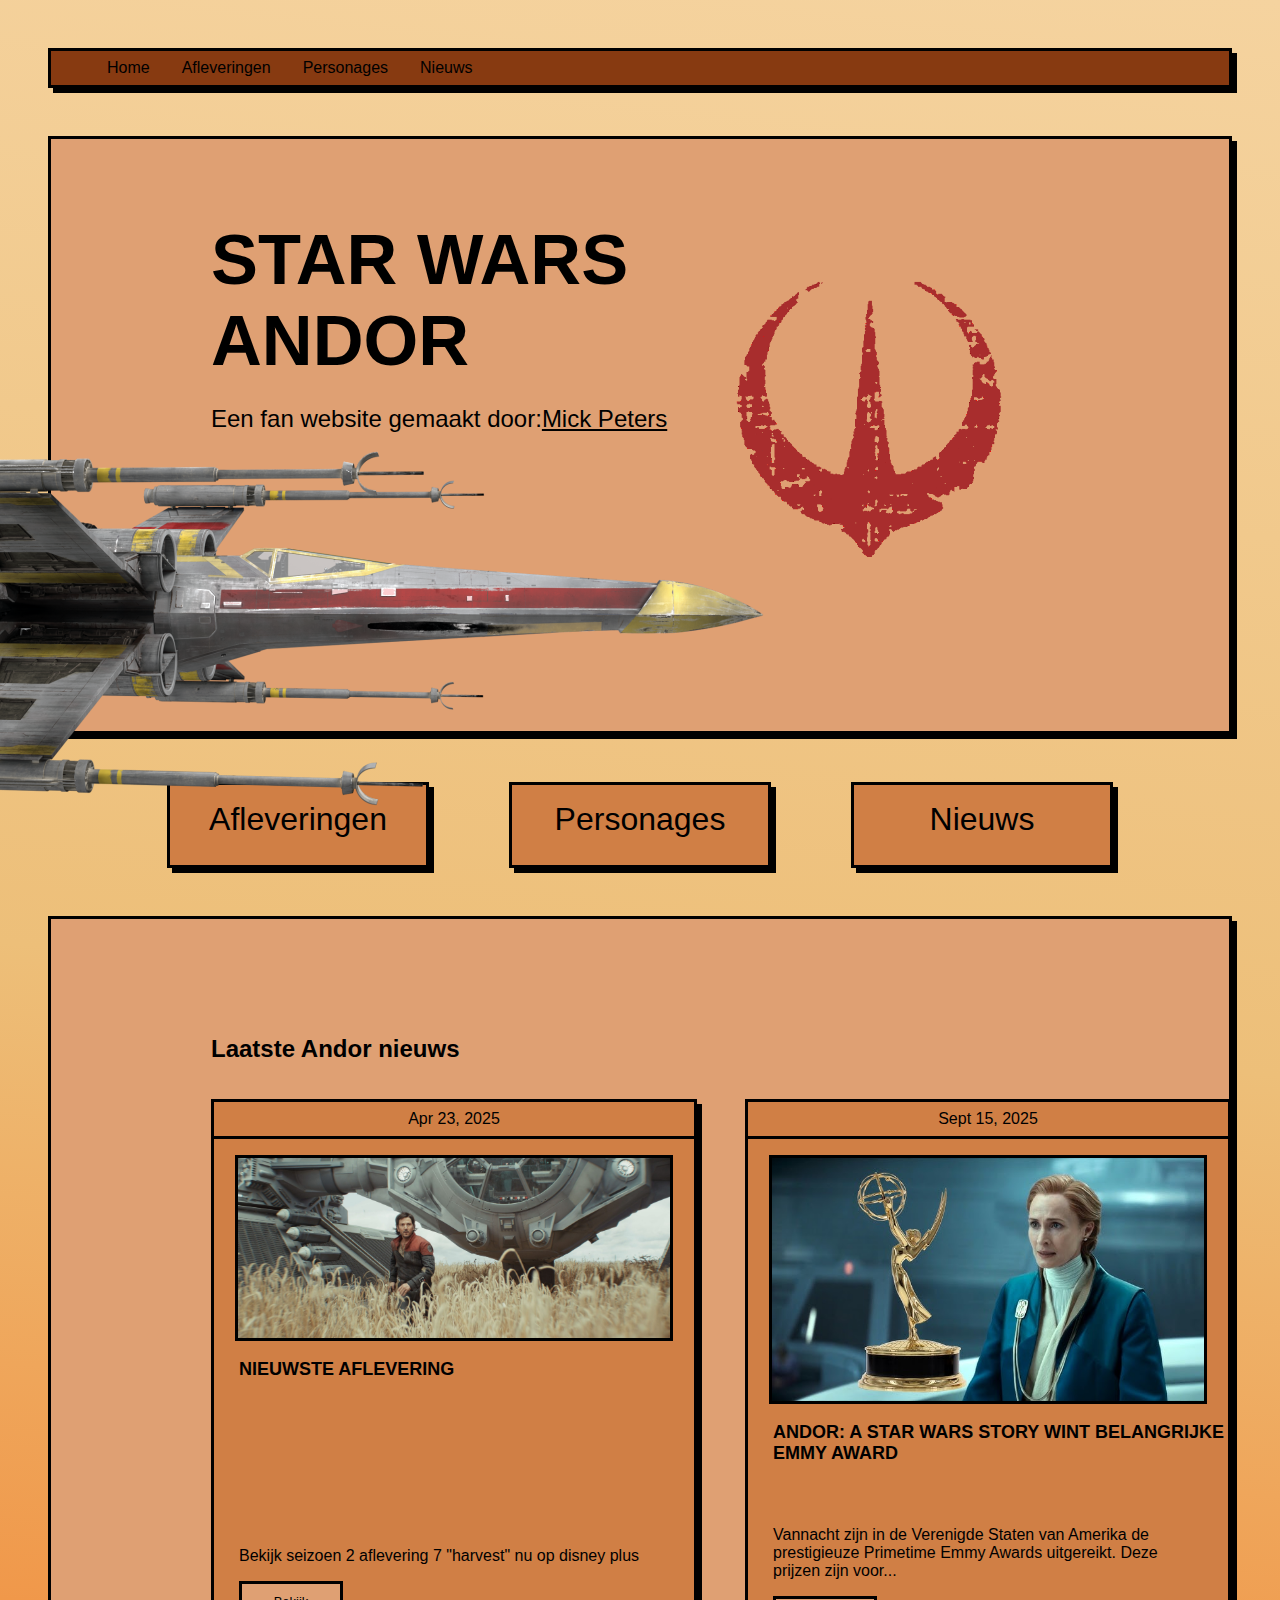
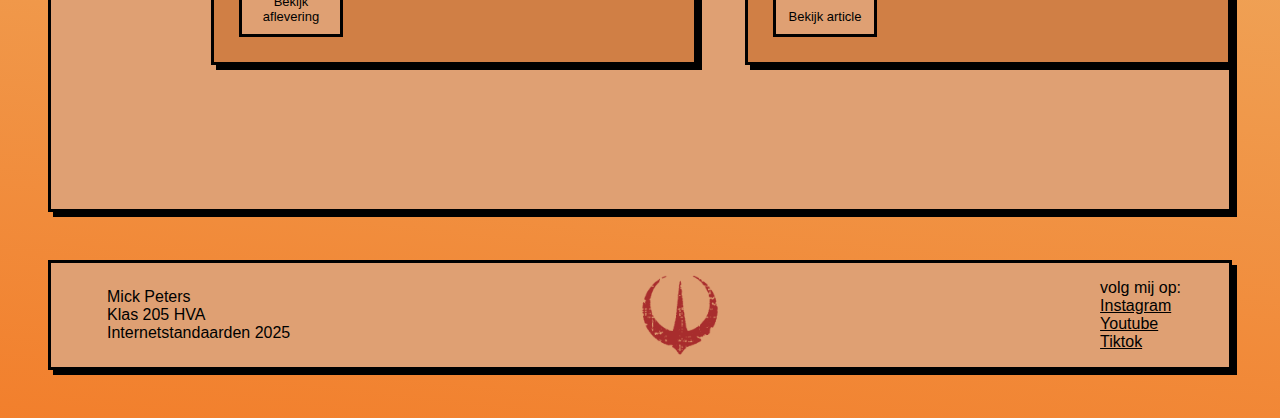
<file: index.html>
<!DOCTYPE html>
<html lang="en">
<head>
    <meta charset="UTF-8">
    <meta name="viewport" content="width=device-width, initial-scale=1.0">
    <title>home</title>
    <link rel="stylesheet" href="style.css">
</head>
<body>
    <header>
        <nav>
            <ul>
                <li><a href="index.html">Home</a></li>
                <li><a href="afleveringen.html">Afleveringen</a></li>
                <li><a href="personages.html">Personages</a></li>
                <li><a href="#">Nieuws</a></li>
            </ul>
        </nav>
        <section>
            <div>
                <h1>STAR WARS ANDOR</h1>
                <p>Een fan website gemaakt door:<a href="#">Mick Peters</a></p> 
            </div>
            <img src="images/logo.png" alt="afbeelding van het Andor logo">
        </section>
    </header>
    <main>
        <nav class="tweede_nav">
            <ul>
                <li><a href="afleveringen.html">Afleveringen</a></li>
                <li><a href="personages.html">Personages</a></li>
                <li><a href="#">Nieuws</a></li>
            </ul>
        </nav>
    <section>
        <h2>Laatste Andor nieuws</h2>
        <ul>
            <li>
                <article>
                    <p>Apr 23, 2025</p>
                    <img src="images/latestepisode.jpg" alt="afbeelding van aflevering andor">
                    <h2>NIEUWSTE AFLEVERING</h2>
                    <p>Bekijk seizoen 2 aflevering 7 "harvest" nu op disney plus</p>
                    <a href="">Bekijk aflevering</a>
                </article>
            </li>
            <li>
                <article>
                    <p>Sept 15, 2025</p>
                    <img src="images/emmy.jpg" alt="afbeelding van serie andor met emmy">
                    <h2>ANDOR: A STAR WARS STORY WINT BELANGRIJKE EMMY AWARD</h2>
                    <p>Vannacht zijn in de Verenigde Staten van Amerika de prestigieuze Primetime Emmy Awards uitgereikt. Deze prijzen zijn voor...</p>
                    <a href="">Bekijk article</a>
            </article>
                </li>
                <Li>
                    <article>
                        <p>Mei 15, 2025</p>
                        <img src="images/finale.jpg" alt="afbeelding van Andor">
                        <h2>ANDOR REVIEW: DE FINALE</h2>
                        <p>Afgelopen week zijn de laatste drie afleveringen van het tweede seizoen van Andor gereleased. Een finale waarin de rebellen groeien, helden vallen en nieuwe helden op staan. Een prachtige opmaat naar...</p>
                        <a href="">Bekijk article</a>
                    </article>
                </Li>
                <Li>
                    <article>
                        <p>Mei 14, 2025</p>
                        <img src="images/reaction.jpg" alt="afbeelding van youtibe video">
                        <h2>"THE MIDNIGHT BOYS" REACTIE OP FINALE ANDOR</h2>
                        <p>In de video "Was 'Andor' a Perfect 'Star Wars' Show? ‘Andor’ Season 2 Finale Reactions | The Midnight Boys" reageren de Midnight Boys op de spannende seizoensfinale van Andor. Met hun...</p>
                        <a href="nieuws.html">Bekijk article</a>
                    </article>
                </Li> 
            </ul>
        </section>
        <div class="vlieg"><img src="images/vlieg.png" alt="X wing"></div>
    </main>
    <footer>
        <ul>
            <li><p>Mick Peters</p></li>
            <li><p>Klas 205 HVA</p></li>
            <li><p>Internetstandaarden 2025</p></li>
        </ul>
        <img src="images/logo.png" alt="">
        <ul>
            <li><p>volg mij op:</p></li>
            <li><a href="#istagram">Instagram</a></li>
            <li><a href="#youtube">Youtube</a></li>
            <li><a href="#tiktok">Tiktok</a></li>
        </ul>
    </footer>
</body>
</html>
</file>
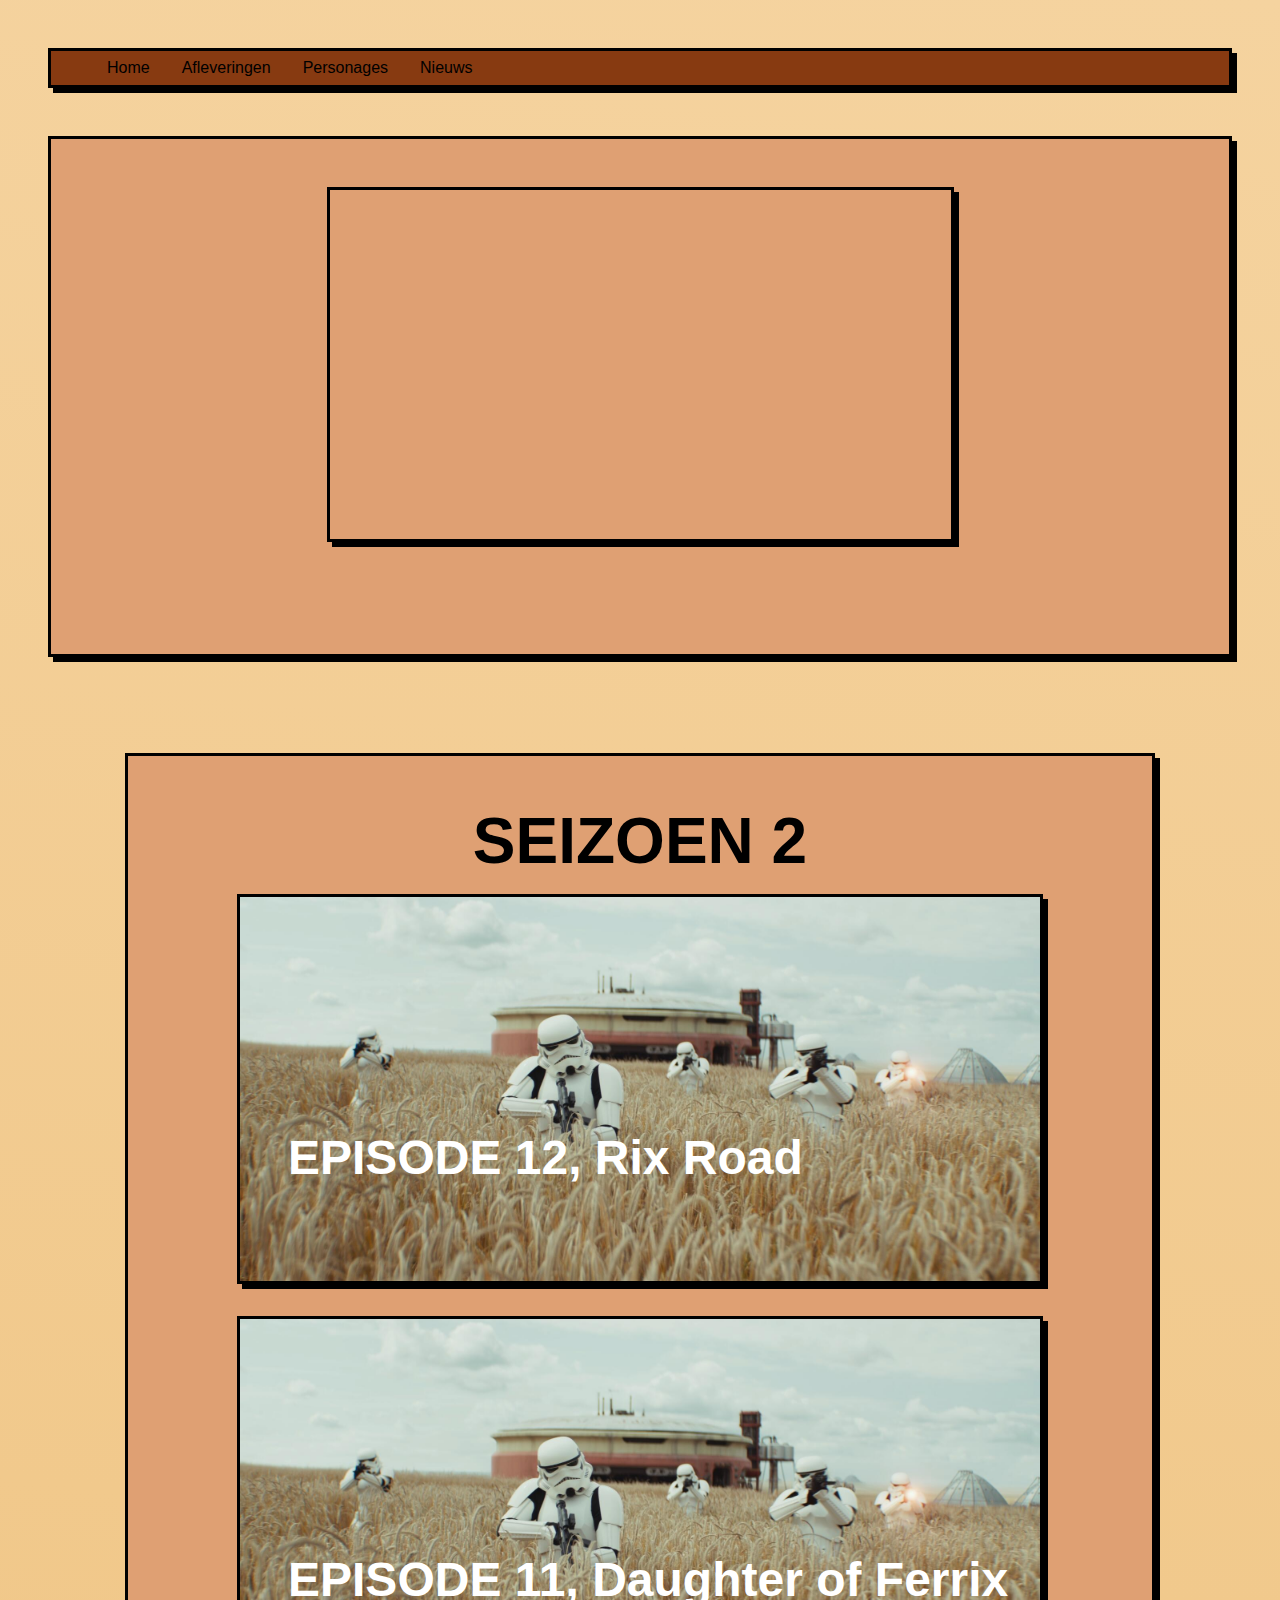
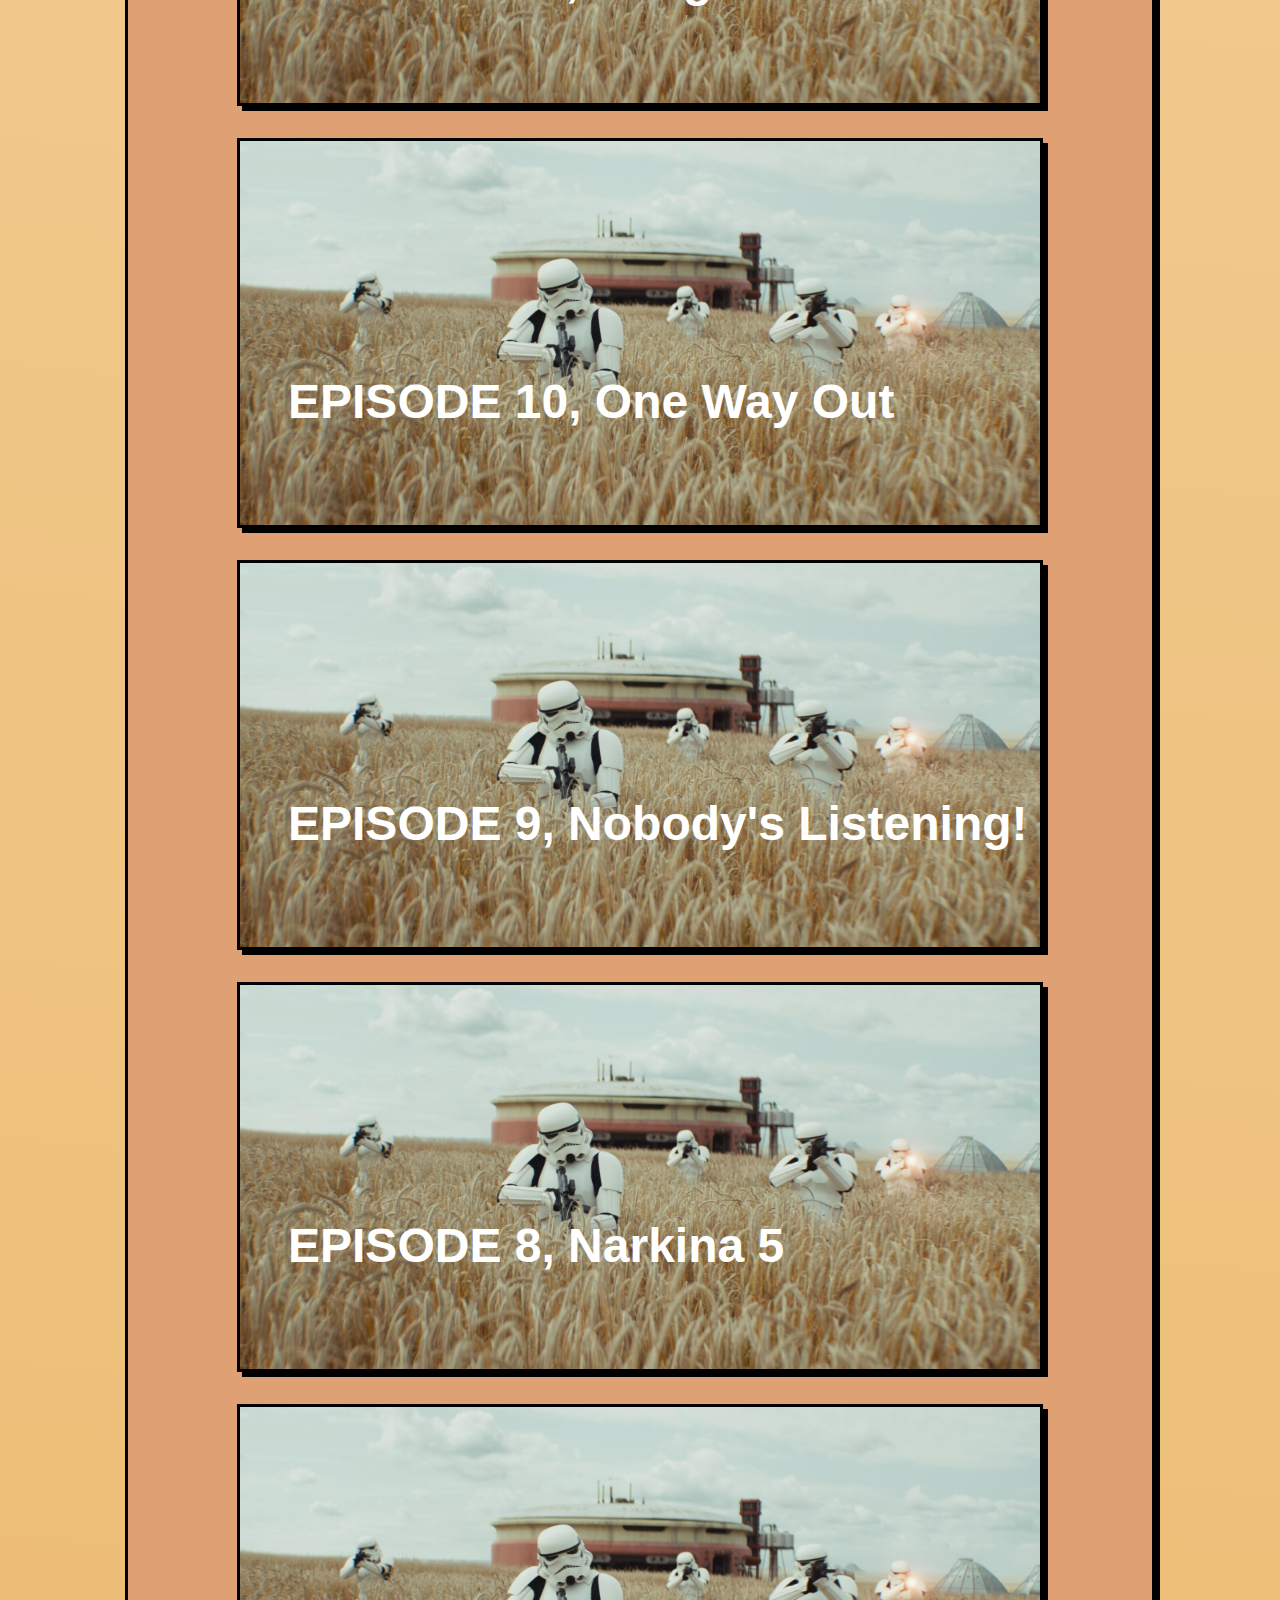
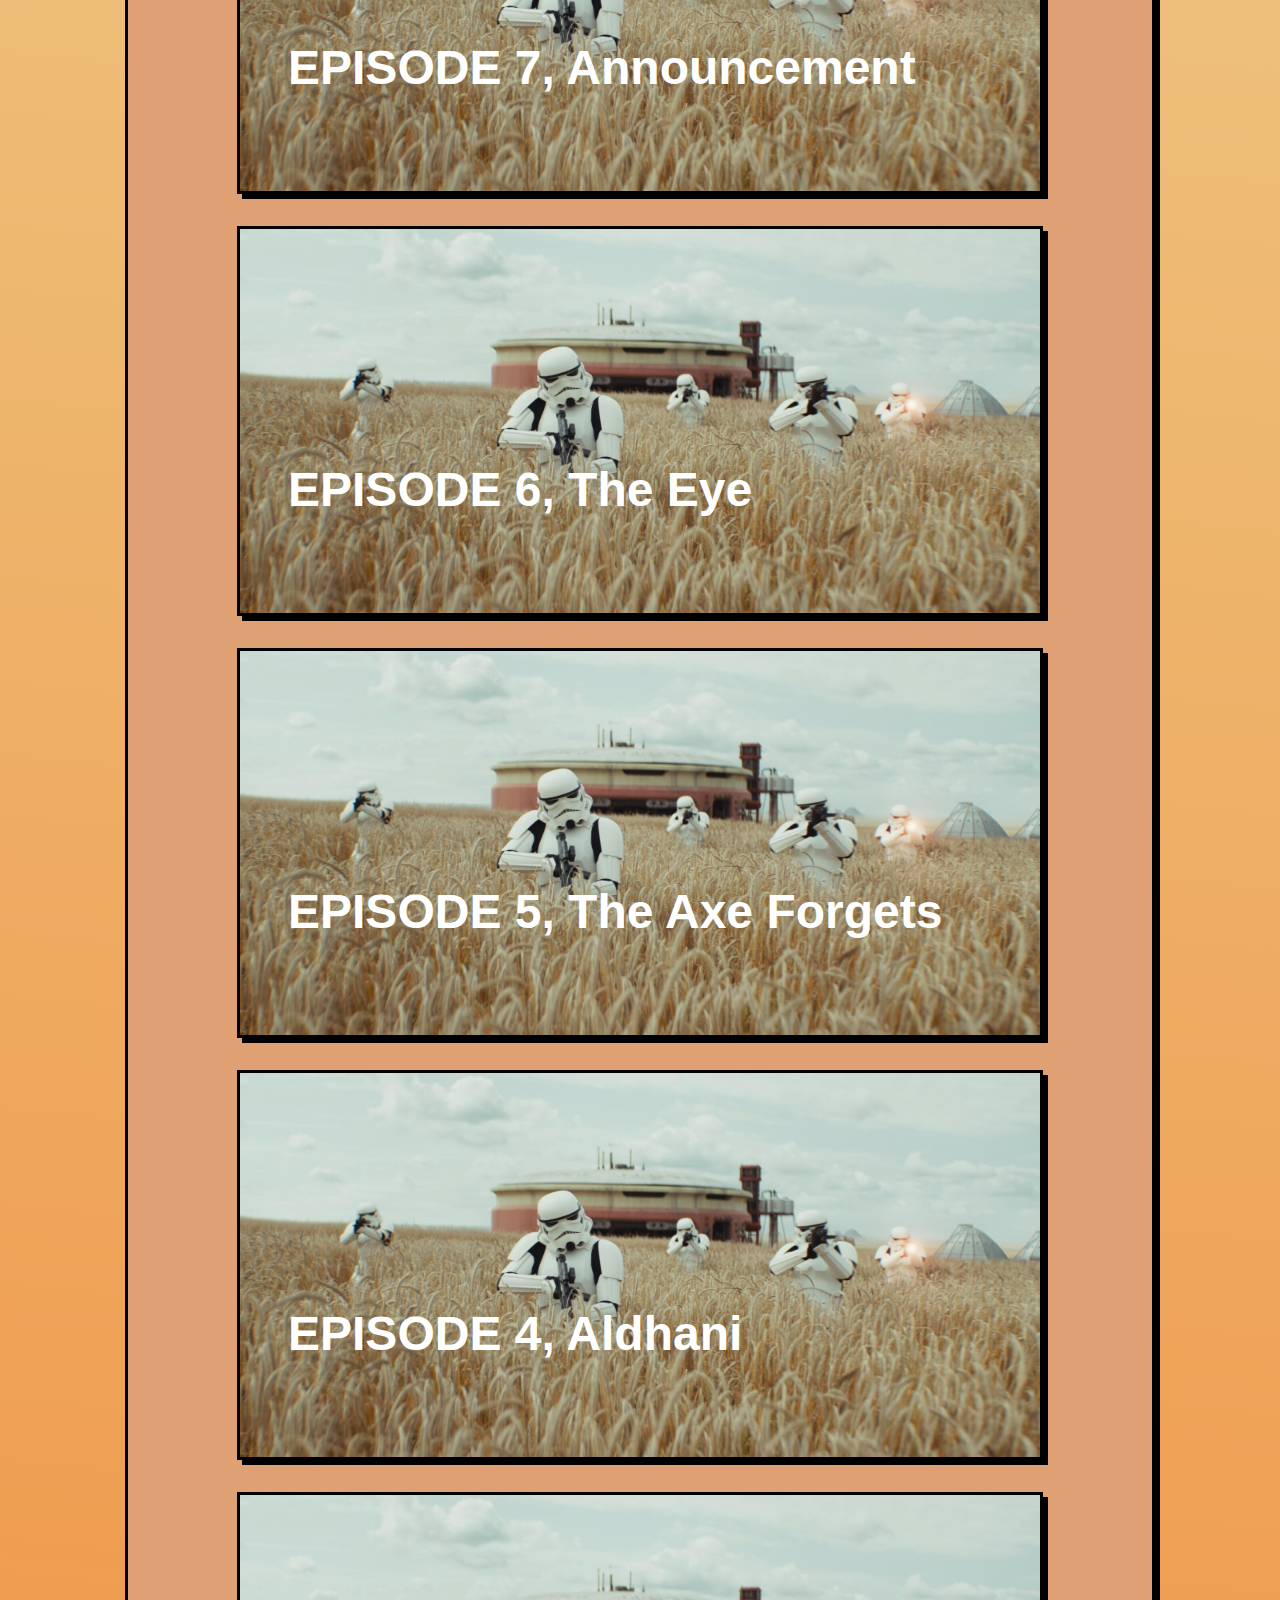
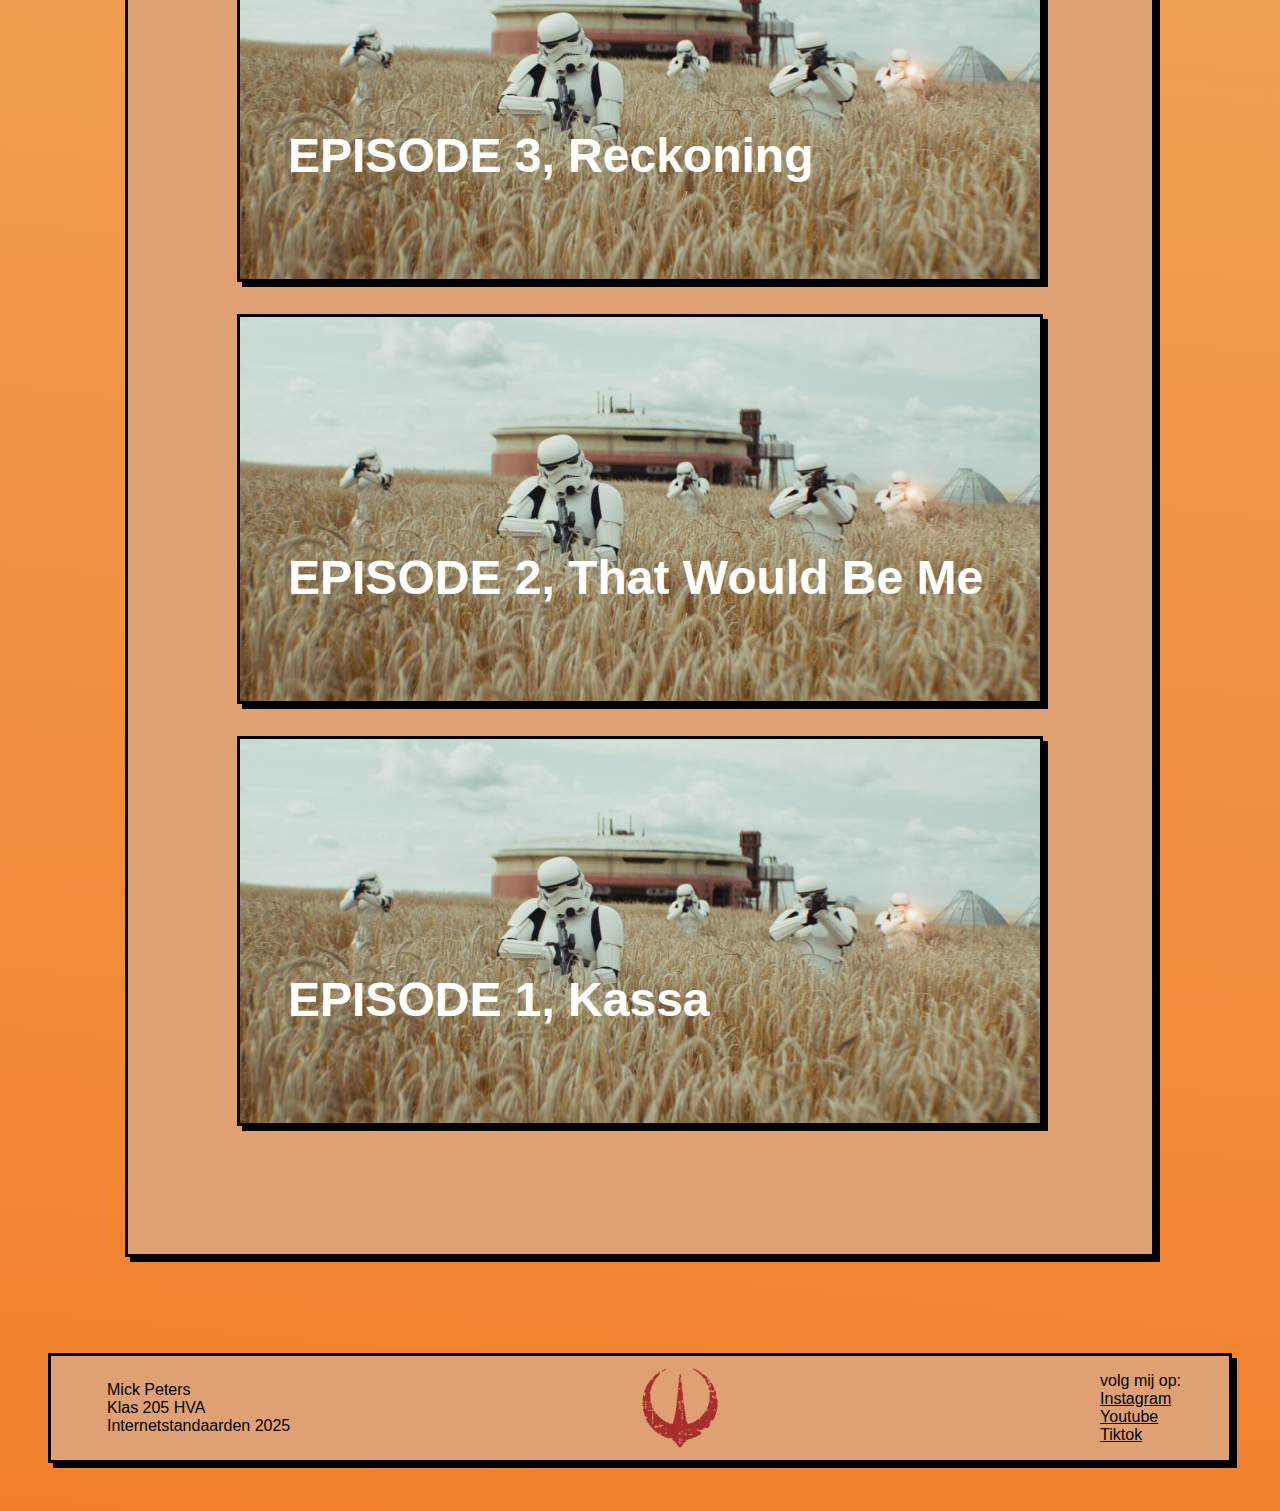
<file: afleveringen.html>
<!DOCTYPE html>
<html lang="en">
<head>
    <meta charset="UTF-8">
    <meta name="viewport" content="width=device-width, initial-scale=1.0">
    <title>afleveringen</title>
    <link rel="stylesheet" href="style.css">
</head>
<body class="afleveringen">
    <header>
        <nav>
            <ul>
                <li><a href="index.html">Home</a></li>
                <li><a href="afleveringen.html">Afleveringen</a></li>
                <li><a href="personages.html">Personages</a></li>
                <li><a href="#">Nieuws</a></li>
            </ul>
        </nav>
    </header>
    <main>
        <section>
            <iframe width="621" height="349" src="https://www.youtube.com/embed/cKOegEuCcfw" title="Andor | Official Trailer | Disney+"  referrerpolicy="strict-origin-when-cross-origin"></iframe>
        </section>
    <div>
        <section>
            <h2>SEIZOEN 2</h2>
            <article>
                <a href="https://www.disneyplus.com/en-nl"><img src="images/aflevering_thumbnail.jpg" alt="afbeelding van een aflevering van Andor"></a>
                <h3>EPISODE 12, Rix Road</h3>
            </article>
            <article>
                <a href="https://www.disneyplus.com/en-nl"><img src="images/aflevering_thumbnail.jpg" alt="afbeelding van een aflevering van Andor"></a>
                <h3>EPISODE 11, Daughter of Ferrix</h3>
            </article>
            <article>
                <a href="https://www.disneyplus.com/en-nl"><img src="images/aflevering_thumbnail.jpg" alt="afbeelding van een aflevering van Andor"></a>
                <h3>EPISODE 10, One Way Out</h3>
            </article>
            <article>
                <a href="https://www.disneyplus.com/en-nl"><img src="images/aflevering_thumbnail.jpg" alt="afbeelding van een aflevering van Andor"></a>
                <h3>EPISODE 9, Nobody's Listening!</h3>
            </article>
            <article>
                <a href="https://www.disneyplus.com/en-nl"><img src="images/aflevering_thumbnail.jpg" alt="afbeelding van een aflevering van Andor"></a>
                <h3>EPISODE 8, Narkina 5</h3>
            </article>
            <article>
                <a href="https://www.disneyplus.com/en-nl"><img src="images/aflevering_thumbnail.jpg" alt="afbeelding van een aflevering van Andor"></a>
                <h3>EPISODE 7, Announcement</h3>
            </article>
            <article>
                <a href="https://www.disneyplus.com/en-nl"><img src="images/aflevering_thumbnail.jpg" alt="afbeelding van een aflevering van Andor"></a>
                <h3>EPISODE 6, The Eye</h3>
            </article>
            <article>
                <a href="https://www.disneyplus.com/en-nl"><img src="images/aflevering_thumbnail.jpg" alt="afbeelding van een aflevering van Andor"></a>
                <h3>EPISODE 5, The Axe Forgets</h3>
            </article>
            <article>
                <a href="https://www.disneyplus.com/en-nl"><img src="images/aflevering_thumbnail.jpg" alt="afbeelding van een aflevering van Andor"></a>
                <h3>EPISODE 4, Aldhani</h3>
            </article>
            <article>
                <a href="https://www.disneyplus.com/en-nl"><img src="images/aflevering_thumbnail.jpg" alt="afbeelding van een aflevering van Andor"></a>
                <h3>EPISODE 3, Reckoning</h3>
            </article>
            <article>
                <a href="https://www.disneyplus.com/en-nl"><img src="images/aflevering_thumbnail.jpg" alt="afbeelding van een aflevering van Andor"></a>
                <h3>EPISODE 2, That Would Be Me</h3>
            </article>
            <article>
                <a href="https://www.disneyplus.com/en-nl"><img src="images/aflevering_thumbnail.jpg" alt="afbeelding van een aflevering van Andor"></a>
                <h3>EPISODE 1, Kassa</h3>
            </article>
        </section>
        <section>
            <h2>SEIZOEN 1</h2>
            <article>
                <a href="https://www.disneyplus.com/en-nl"><img src="images/aflevering_thumbnail.jpg" alt="afbeelding van een aflevering van Andor"></a>
                <h3>EPISODE 12, Rix Road</h3>
            </article>
            <article>
                <a href="https://www.disneyplus.com/en-nl"><img src="images/aflevering_thumbnail.jpg" alt="afbeelding van een aflevering van Andor"></a>
                <h3>EPISODE 11, Daughter of Ferrix</h3>
            </article>
            <article>
                <a href="https://www.disneyplus.com/en-nl"><img src="images/aflevering_thumbnail.jpg" alt="afbeelding van een aflevering van Andor"></a>
                <h3>EPISODE 10, One Way Out</h3>
            </article>
            <article>
                <a href="https://www.disneyplus.com/en-nl"><img src="images/aflevering_thumbnail.jpg" alt="afbeelding van een aflevering van Andor"></a>
                <h3>EPISODE 9, Nobody's Listening!</h3>
            </article>
            <article>
                <a href="https://www.disneyplus.com/en-nl"><img src="images/aflevering_thumbnail.jpg" alt="afbeelding van een aflevering van Andor"></a>
                <h3>EPISODE 8, Narkina 5</h3>
            </article>
            <article>
                <a href="https://www.disneyplus.com/en-nl"><img src="images/aflevering_thumbnail.jpg" alt="afbeelding van een aflevering van Andor"></a>
                <h3>EPISODE 7, Announcement</h3>
            </article>
            <article>
                <a href="https://www.disneyplus.com/en-nl"><img src="images/aflevering_thumbnail.jpg" alt="afbeelding van een aflevering van Andor"></a>
                <h3>EPISODE 6, The Eye</h3>
            </article>
            <article>
                <a href="https://www.disneyplus.com/en-nl"><img src="images/aflevering_thumbnail.jpg" alt="afbeelding van een aflevering van Andor"></a>
                <h3>EPISODE 5, The Axe Forgets</h3>
            </article>
            <article>
                <a href="https://www.disneyplus.com/en-nl"><img src="images/aflevering_thumbnail.jpg" alt="afbeelding van een aflevering van Andor"></a>
                <h3>EPISODE 4, Aldhani</h3>
            </article>
            <article>
                <a href="https://www.disneyplus.com/en-nl"><img src="images/aflevering_thumbnail.jpg" alt="afbeelding van een aflevering van Andor"></a>
                <h3>EPISODE 3, Reckoning</h3>
            </article>
            <article>
                <a href="https://www.disneyplus.com/en-nl"><img src="images/aflevering_thumbnail.jpg" alt="afbeelding van een aflevering van Andor"></a>
                <h3>EPISODE 2, That Would Be Me</h3>
            </article>
            <article>
                <a href="https://www.disneyplus.com/en-nl"><img src="images/aflevering_thumbnail.jpg" alt="afbeelding van een aflevering van Andor"></a>
                <h3>EPISODE 1, Kassa</h3>
            </article>
        </section>
    </div>
    </main>
    <footer>
        <ul>
            <li><p>Mick Peters</p></li>
            <li><p>Klas 205 HVA</p></li>
            <li><p>Internetstandaarden 2025</p></li>
        </ul>
        <img src="images/logo.png" alt="">
        <ul>
            <li><p>volg mij op:</p></li>
            <li><a href="#istagram">Instagram</a></li>
            <li><a href="#youtube">Youtube</a></li>
            <li><a href="#tiktok">Tiktok</a></li>
        </ul>
    </footer>
</body>
</html>
</file>
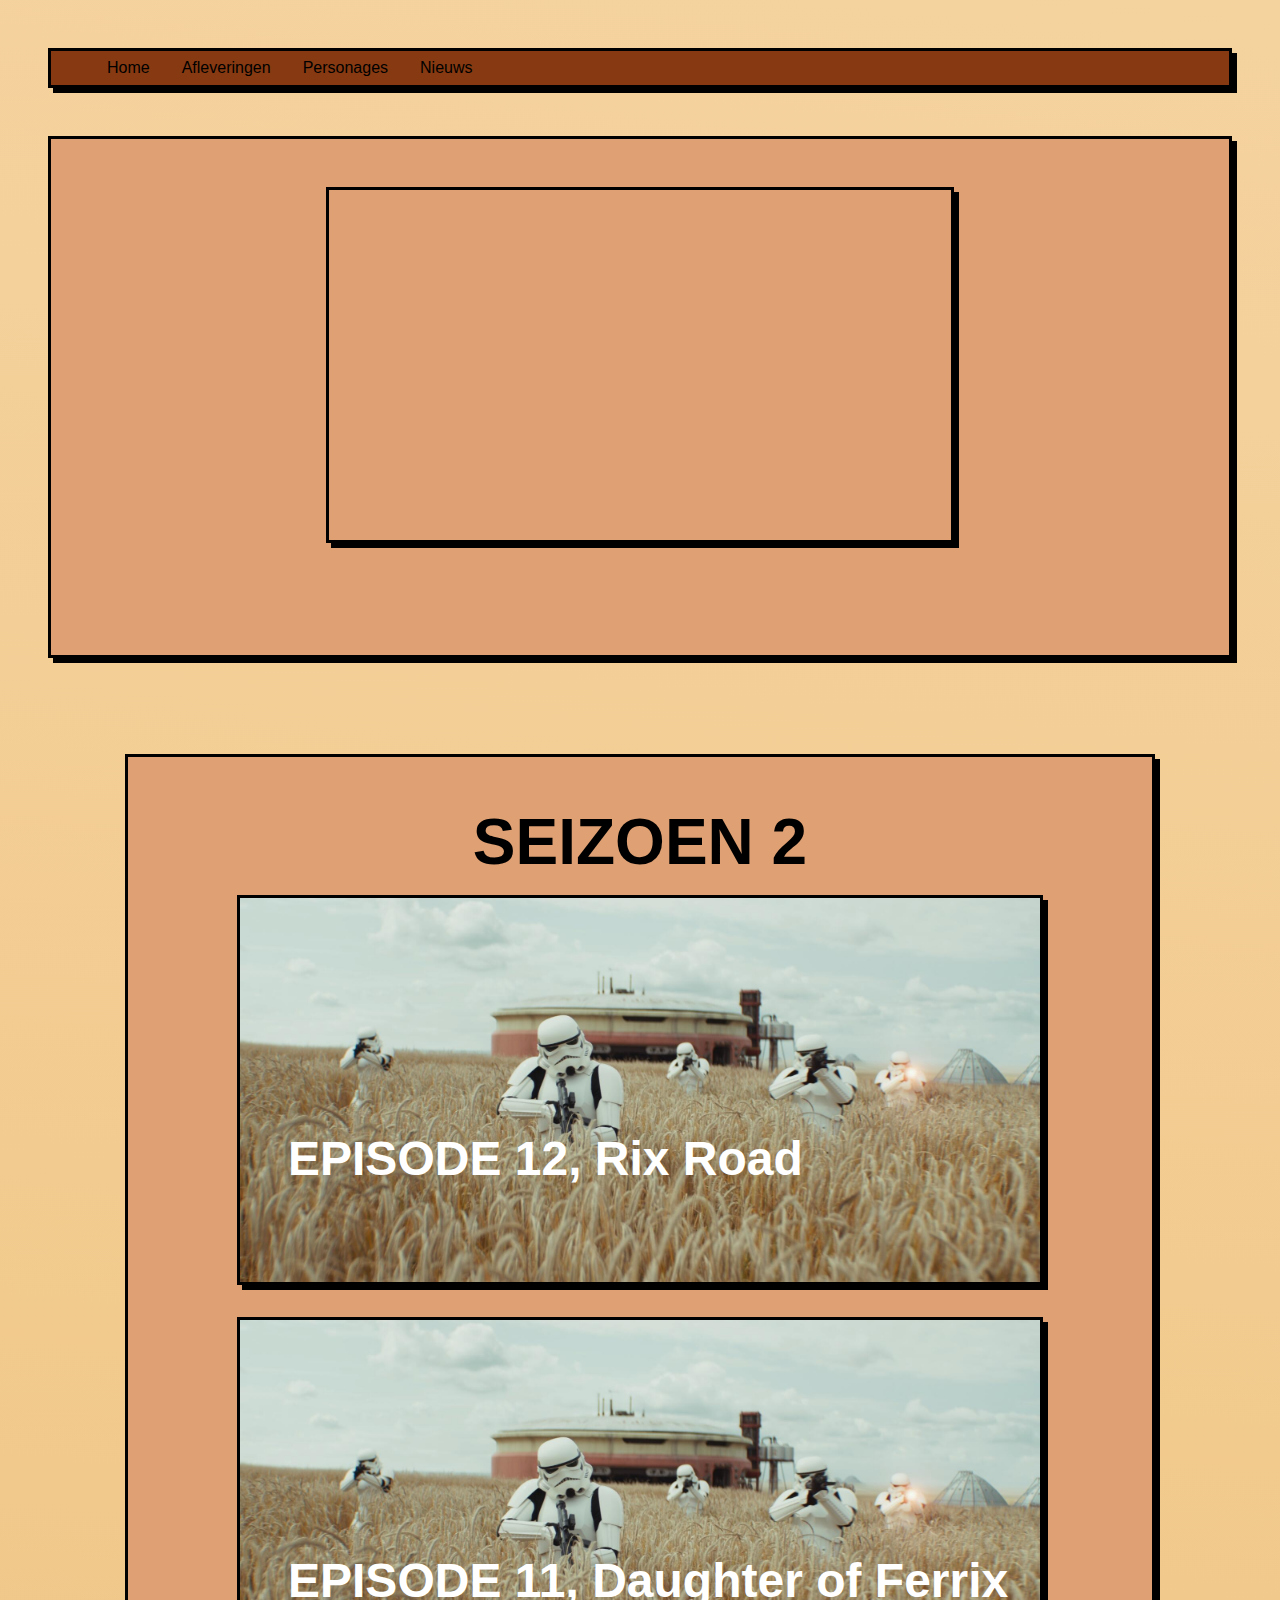
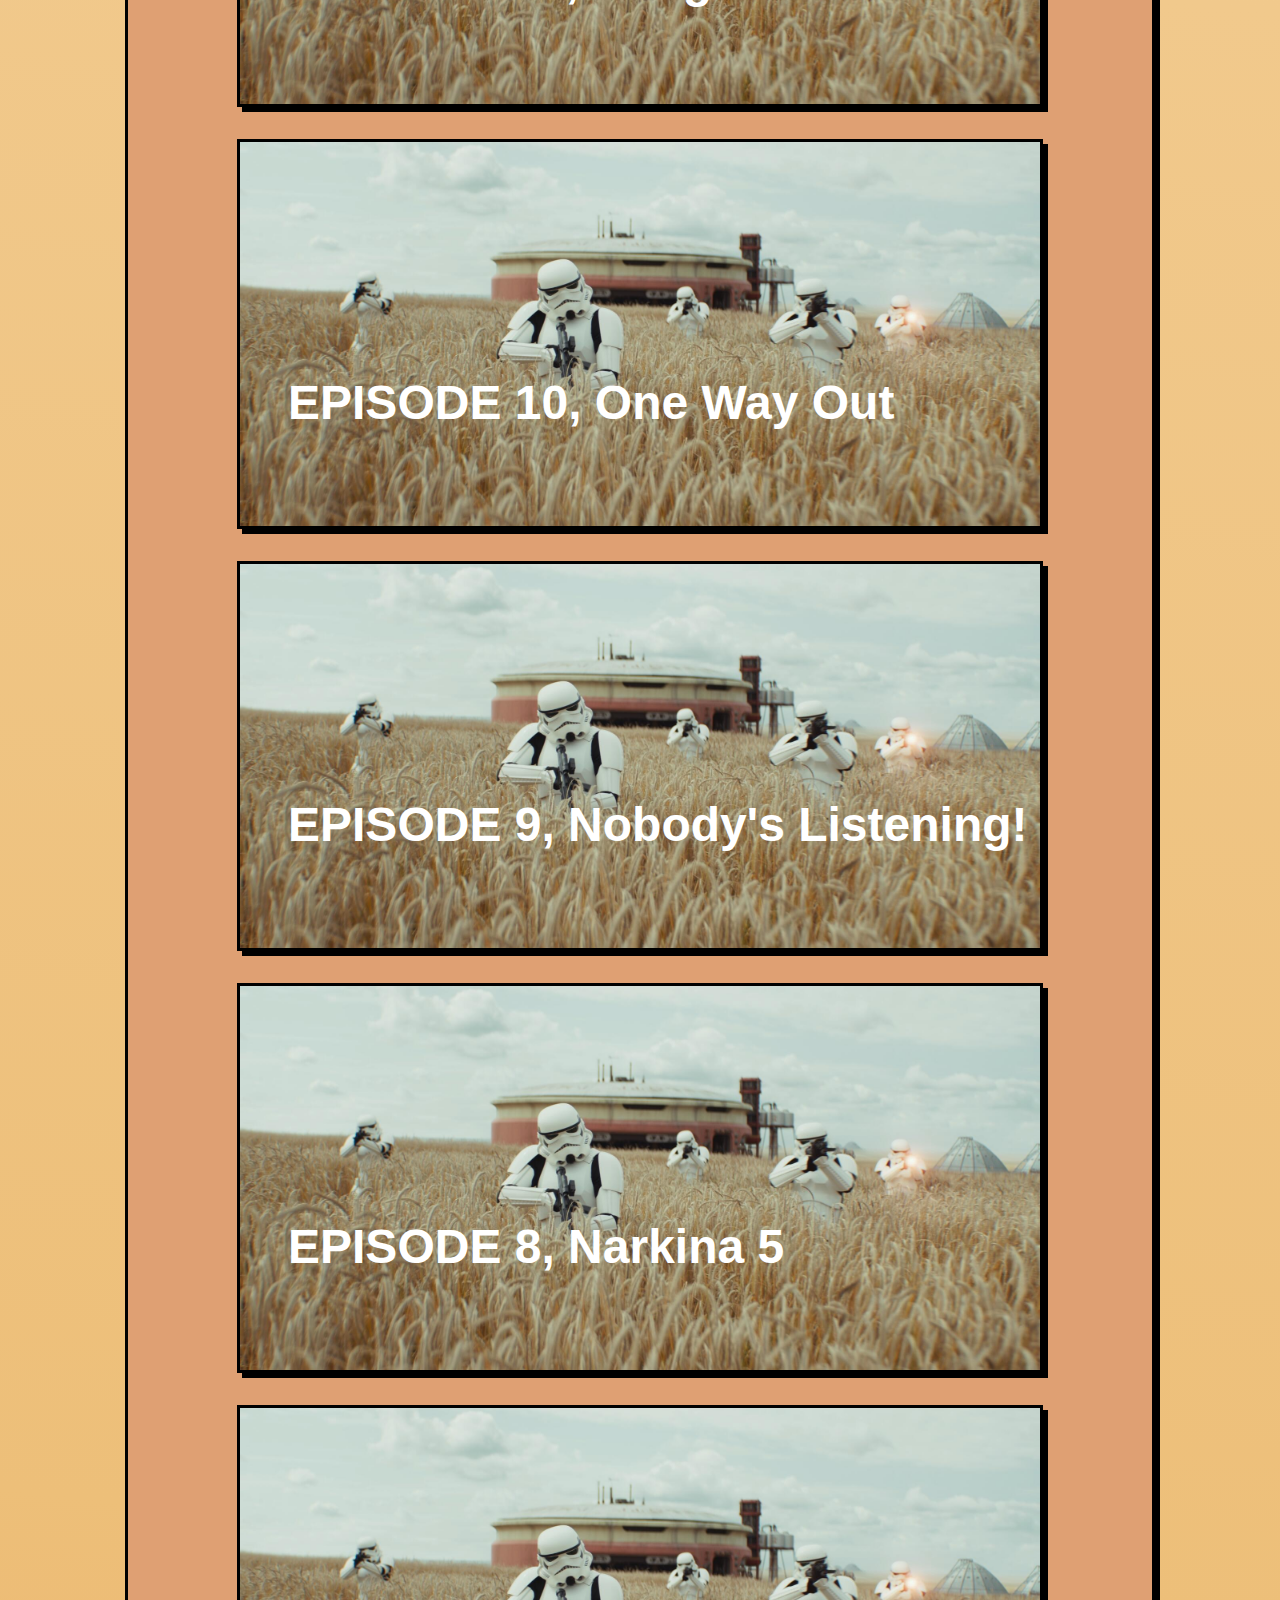
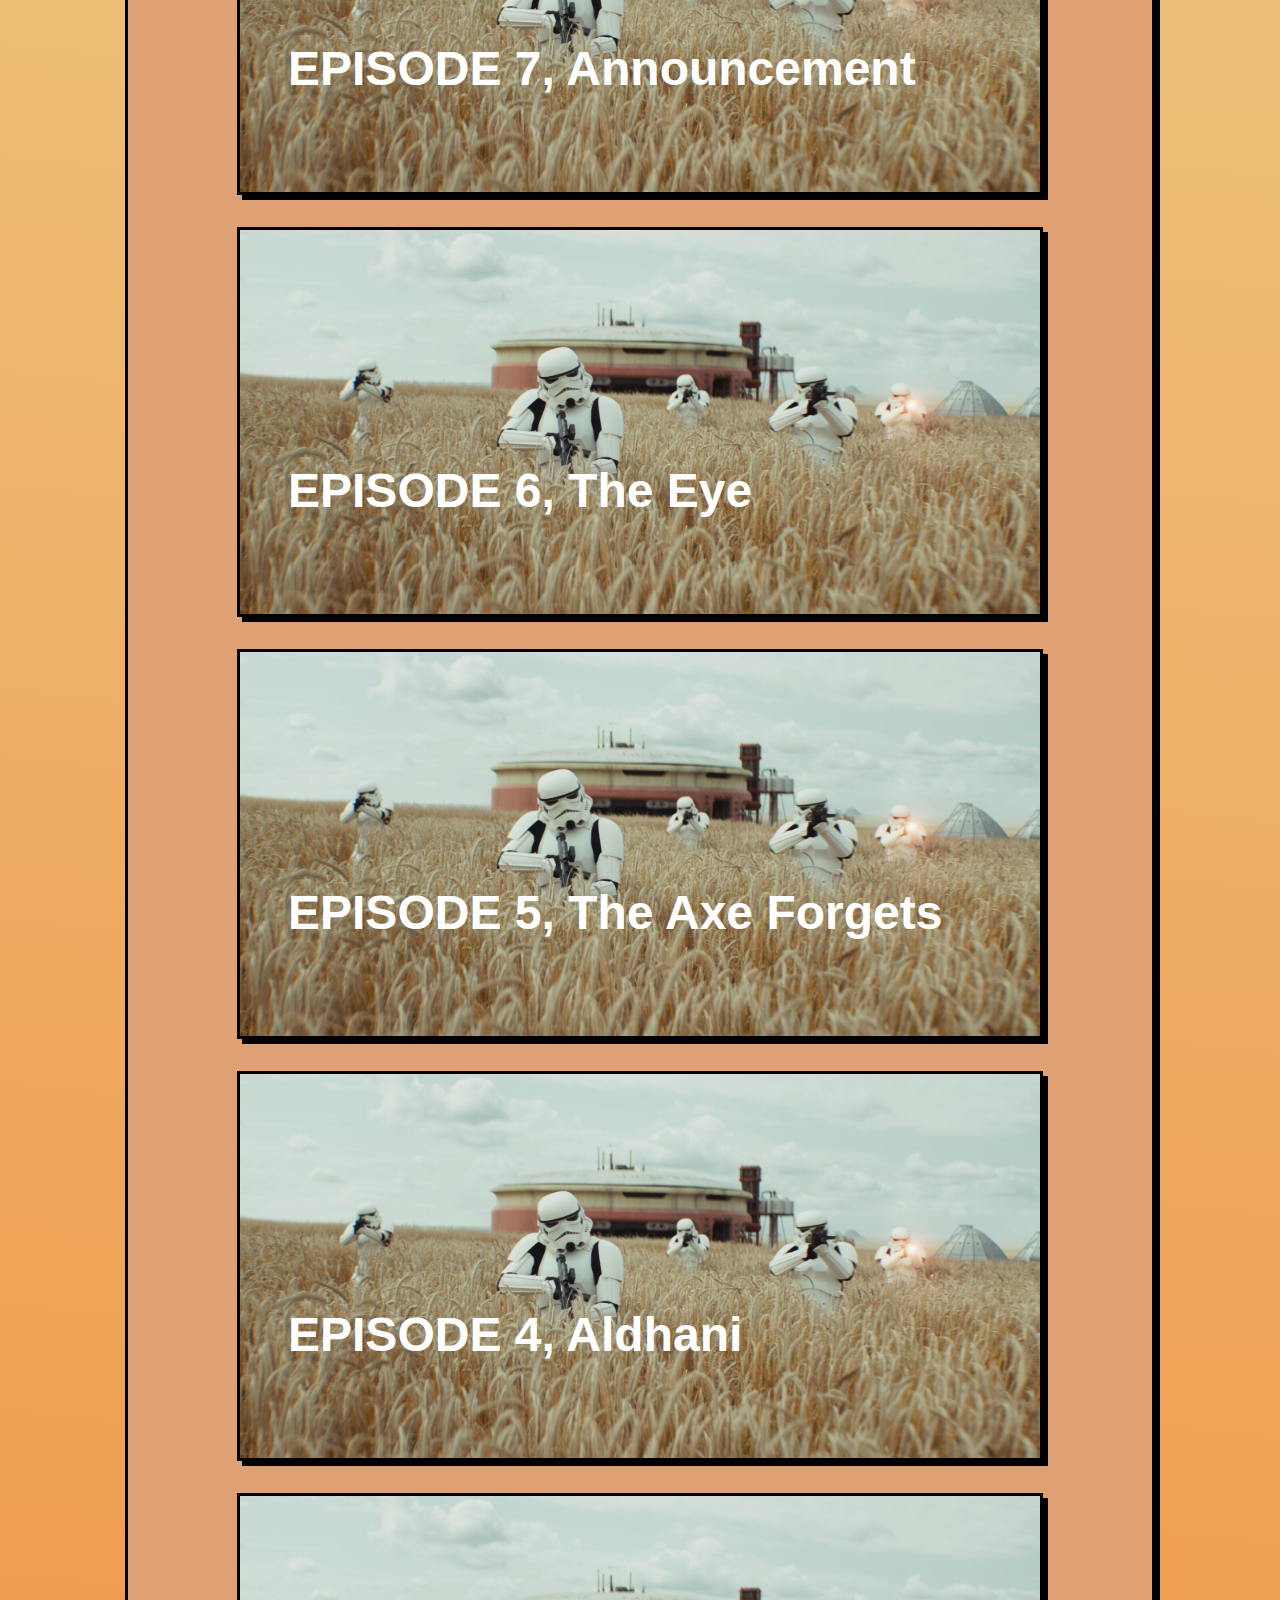
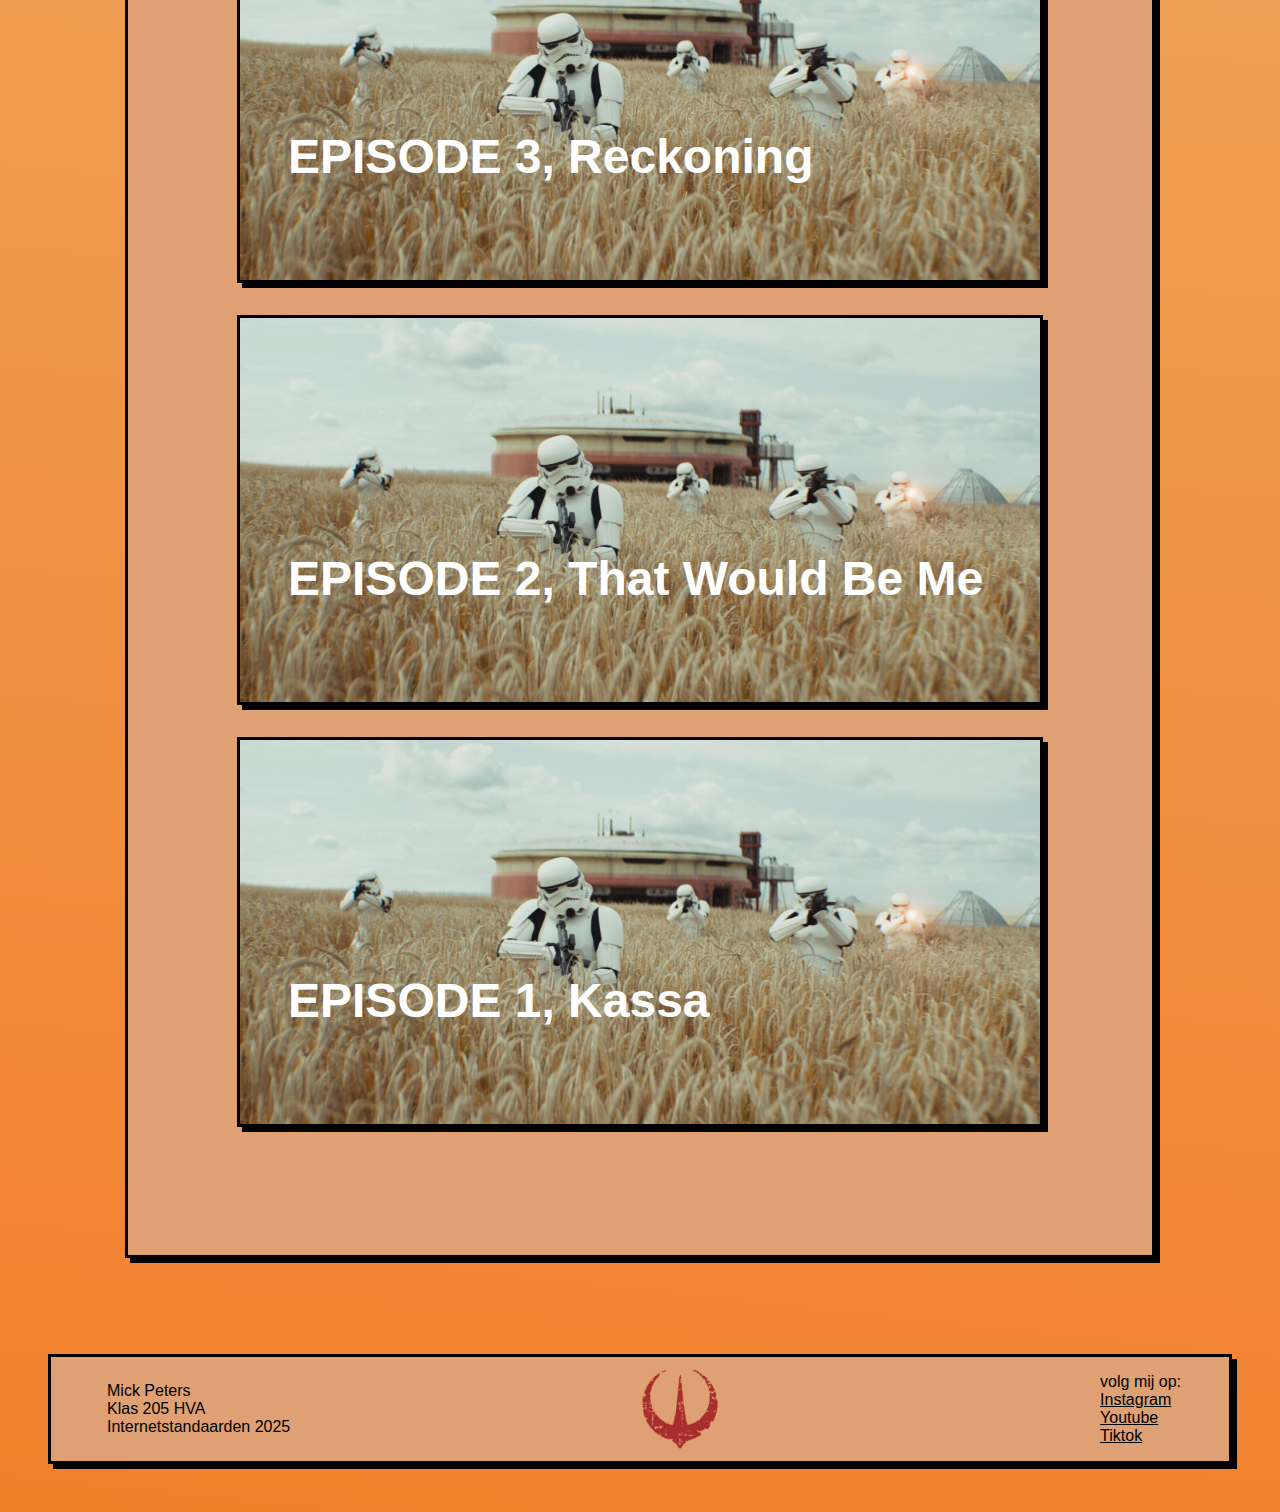
<file: Internetherkansing/afleveringen.html>
<!DOCTYPE html>
<html lang="en">
<head>
    <meta charset="UTF-8">
    <meta name="viewport" content="width=device-width, initial-scale=1.0">
    <title>afleveringen</title>
    <link rel="stylesheet" href="style.css">
</head>
<body class="afleveringen">
    <header>
        <nav>
            <ul>
                <li><a href="index.html">Home</a></li>
                <li><a href="afleveringen.html">Afleveringen</a></li>
                <li><a href="personages.html">Personages</a></li>
                <li><a href="#">Nieuws</a></li>
            </ul>
        </nav>
    </header>
    <main>
        <section>
            <iframe width="621.5" height="349.5" src="https://www.youtube.com/embed/cKOegEuCcfw" title="Andor | Official Trailer | Disney+" frameborder="0" referrerpolicy="strict-origin-when-cross-origin"></iframe>
        </section>
    <div>
        <section>
            <h2>SEIZOEN 2</h2>
            <article>
                <a href="https://www.disneyplus.com/en-nl"><img src="images/aflevering_thumbnail.jpg" alt="afbeelding van een aflevering van Andor"></a>
                <h3>EPISODE 12, Rix Road</h3>
            </article>
            <article>
                <a href="https://www.disneyplus.com/en-nl"><img src="images/aflevering_thumbnail.jpg" alt="afbeelding van een aflevering van Andor"></a>
                <h3>EPISODE 11, Daughter of Ferrix</h3>
            </article>
            <article>
                <a href="https://www.disneyplus.com/en-nl"><img src="images/aflevering_thumbnail.jpg" alt="afbeelding van een aflevering van Andor"></a>
                <h3>EPISODE 10, One Way Out</h3>
            </article>
            <article>
                <a href="https://www.disneyplus.com/en-nl"><img src="images/aflevering_thumbnail.jpg" alt="afbeelding van een aflevering van Andor"></a>
                <h3>EPISODE 9, Nobody's Listening!</h3>
            </article>
            <article>
                <a href="https://www.disneyplus.com/en-nl"><img src="images/aflevering_thumbnail.jpg" alt="afbeelding van een aflevering van Andor"></a>
                <h3>EPISODE 8, Narkina 5</h3>
            </article>
            <article>
                <a href="https://www.disneyplus.com/en-nl"><img src="images/aflevering_thumbnail.jpg" alt="afbeelding van een aflevering van Andor"></a>
                <h3>EPISODE 7, Announcement</h3>
            </article>
            <article>
                <a href="https://www.disneyplus.com/en-nl"><img src="images/aflevering_thumbnail.jpg" alt="afbeelding van een aflevering van Andor"></a>
                <h3>EPISODE 6, The Eye</h3>
            </article>
            <article>
                <a href="https://www.disneyplus.com/en-nl"><img src="images/aflevering_thumbnail.jpg" alt="afbeelding van een aflevering van Andor"></a>
                <h3>EPISODE 5, The Axe Forgets</h3>
            </article>
            <article>
                <a href="https://www.disneyplus.com/en-nl"><img src="images/aflevering_thumbnail.jpg" alt="afbeelding van een aflevering van Andor"></a>
                <h3>EPISODE 4, Aldhani</h3>
            </article>
            <article>
                <a href="https://www.disneyplus.com/en-nl"><img src="images/aflevering_thumbnail.jpg" alt="afbeelding van een aflevering van Andor"></a>
                <h3>EPISODE 3, Reckoning</h3>
            </article>
            <article>
                <a href="https://www.disneyplus.com/en-nl"><img src="images/aflevering_thumbnail.jpg" alt="afbeelding van een aflevering van Andor"></a>
                <h3>EPISODE 2, That Would Be Me</h3>
            </article>
            <article>
                <a href="https://www.disneyplus.com/en-nl"><img src="images/aflevering_thumbnail.jpg" alt="afbeelding van een aflevering van Andor"></a>
                <h3>EPISODE 1, Kassa</h3>
            </article>
        </section>
        <section>
            <h2>SEIZOEN 1</h2>
            <article>
                <a href="https://www.disneyplus.com/en-nl"><img src="images/aflevering_thumbnail.jpg" alt="afbeelding van een aflevering van Andor"></a>
                <h3>EPISODE 12, Rix Road</h3>
            </article>
            <article>
                <a href="https://www.disneyplus.com/en-nl"><img src="images/aflevering_thumbnail.jpg" alt="afbeelding van een aflevering van Andor"></a>
                <h3>EPISODE 11, Daughter of Ferrix</h3>
            </article>
            <article>
                <a href="https://www.disneyplus.com/en-nl"><img src="images/aflevering_thumbnail.jpg" alt="afbeelding van een aflevering van Andor"></a>
                <h3>EPISODE 10, One Way Out</h3>
            </article>
            <article>
                <a href="https://www.disneyplus.com/en-nl"><img src="images/aflevering_thumbnail.jpg" alt="afbeelding van een aflevering van Andor"></a>
                <h3>EPISODE 9, Nobody's Listening!</h3>
            </article>
            <article>
                <a href="https://www.disneyplus.com/en-nl"><img src="images/aflevering_thumbnail.jpg" alt="afbeelding van een aflevering van Andor"></a>
                <h3>EPISODE 8, Narkina 5</h3>
            </article>
            <article>
                <a href="https://www.disneyplus.com/en-nl"><img src="images/aflevering_thumbnail.jpg" alt="afbeelding van een aflevering van Andor"></a>
                <h3>EPISODE 7, Announcement</h3>
            </article>
            <article>
                <a href="https://www.disneyplus.com/en-nl"><img src="images/aflevering_thumbnail.jpg" alt="afbeelding van een aflevering van Andor"></a>
                <h3>EPISODE 6, The Eye</h3>
            </article>
            <article>
                <a href="https://www.disneyplus.com/en-nl"><img src="images/aflevering_thumbnail.jpg" alt="afbeelding van een aflevering van Andor"></a>
                <h3>EPISODE 5, The Axe Forgets</h3>
            </article>
            <article>
                <a href="https://www.disneyplus.com/en-nl"><img src="images/aflevering_thumbnail.jpg" alt="afbeelding van een aflevering van Andor"></a>
                <h3>EPISODE 4, Aldhani</h3>
            </article>
            <article>
                <a href="https://www.disneyplus.com/en-nl"><img src="images/aflevering_thumbnail.jpg" alt="afbeelding van een aflevering van Andor"></a>
                <h3>EPISODE 3, Reckoning</h3>
            </article>
            <article>
                <a href="https://www.disneyplus.com/en-nl"><img src="images/aflevering_thumbnail.jpg" alt="afbeelding van een aflevering van Andor"></a>
                <h3>EPISODE 2, That Would Be Me</h3>
            </article>
            <article>
                <a href="https://www.disneyplus.com/en-nl"><img src="images/aflevering_thumbnail.jpg" alt="afbeelding van een aflevering van Andor"></a>
                <h3>EPISODE 1, Kassa</h3>
            </article>
        </section>
    </div>
    </main>
    <footer>
        <ul>
            <li><p>Mick Peters</p></li>
            <li><p>Klas 205 HVA</p></li>
            <li><p>Internetstandaarden 2025</p></li>
        </ul>
        <img src="images/logo.png" alt="">
        <ul>
            <li><p>volg mij op:</p></li>
            <li><a href="#istagram">Instagram</a></li>
            <li><a href="#youtube">Youtube</a></li>
            <li><a href="#tiktok">Tiktok</a></li>
        </ul>
    </footer>
</body>
</html>
</file>
<file: style.css>
body{
    margin: 0;
    font-family:Verdana, Geneva, Tahoma, sans-serif;
    background: linear-gradient(6deg,rgba(242, 127, 44, 1) 0%, rgba(237, 191, 121, 1) 50%, rgba(245, 211, 159, 1) 100%);
    overflow-x: hidden;
}
/* https://developer.mozilla.org/en-US/docs/Web/CSS/CSS_images/Using_CSS_gradients */
nav{
    margin: 3em;
    box-shadow: 5px 5px black;
}
nav ul{
    margin: 0;
    background-color: #873a11;
    display: flex;
    border: 3px solid black;
    list-style: none;
}
nav a{
    display: block;
    text-decoration: none;
    color: black;
    padding: .5em 1em;
    transition: all 0.5s ease;
}
nav a:hover{
    color: #dfa073;
    background-color: rgb(0, 0, 0);
}
h1{
    font-size: 4.4em;
    margin-top: 0;
    margin-bottom: 0;
}
p{
    font-size: x-large;
}
p a{
    text-decoration: underline;
    color: black;
}
header section{
    display: flex;
    padding-top: 5em;
    padding-left: 10em;
    padding-right: 10em;
    height: 25em;
    border-bottom: 3px solid black;
    background-color: #dfa073;
    gap: 0;
}
header section div{
    flex: 1;
}
header section img{
    width: auto;
    scale: 0.7;

}
section{
    display: flex;
    flex-wrap: wrap;
    column-gap: 3em;
    padding-top: 6em;
    padding-bottom: 7em;
    padding-left: 10em;
    background-color: #dfa073;
    border: 3px solid black;
    margin: 3em;
    box-shadow: 5px 5px black;
}
section h2{
    flex-basis: 100%;
}
section ul{
    display: flex;
    flex-direction: row;
    overflow: auto;
    scrollbar-width: none;
    list-style: none;
    padding: 0;
    gap: 3em;
}

.tweede_nav{
    margin: 0 auto;
    box-shadow: none;

}
.tweede_nav ul{
    display: flex;
    border: none;
    justify-content: center;
    list-style: none;
    gap: 5em;
    background-color: transparent;
    padding: 0;    
}
.tweede_nav li{
    border: 3px solid black;
    height: 5em;
    text-align: center;
    width: 16em;
    box-shadow: 5px 5px black;
    background-color:#d07f45;
}
.tweede_nav a{
    height: 60%;
    font-size: xx-large;
}
article{
    display: flex;
    flex-direction: column;
    width: 30em;
    background-color: #d07f45;
    height: 35em;
    border: 3px solid;
    box-shadow: 5px 5px black;
    margin-bottom: 1em;
}
article h2{
    font-size: large;
    margin: 0;
    padding-left: 25px;
    padding-top: 1em;
    padding-bottom: 0em;
}
article p:nth-of-type(1){
    font-size: medium;
    margin: 0;
    background-color: #d07f45;
    padding: .5em;
    text-align: center  ;
    border-bottom: 3px solid black;
}
article img{
    align-self: center;
    margin-top: 1em;
    width: 90%;
    height: auto;
    border: 3px solid black;
   
}
article p:nth-of-type(2){
    font-size: medium;
    margin: 0;
    margin-bottom: 1em;
    padding-left: 25px;
    padding-right: 30px;
}
article a{
    font-size: small;
    text-align: center;
    margin: 25px;
    padding: 10px;
    margin-top: auto;
    margin-bottom: 25px;
    background-color: #dfa073;
    width: 6em;
    border: 3px solid black;
    text-decoration: none;
    color: black;
    transition: all 1s ease;
}
article a:hover{
    transform: scale(1.01);
    box-shadow: 5px 5px black;
}
footer{
    display: flex;
    border: 3px solid black;
    margin: 3em;
    box-shadow: 5px 5px black;
    padding: 1em;
    align-items: center;
    justify-content: space-between;
    background-color:#dfa073;
}
footer img{
    width: 5em;
    position: absolute;
    left: 50%;
}
footer ul{
    list-style: none;
    margin: 0;
    margin-right: 2em;
}
footer p{
    font-size:medium;
    margin: 0;
}
footer a{
    color: black;
}
.vlieg{
    position: absolute;
    top: 450px;
    left: -100px;
    animation: vlieg 2s ease-out forwards;
}
@keyframes vlieg {
  0% {
    left: -100px;
    opacity: 1;
  }
  90% {
    left: 20vw;
    opacity: 1;

  }
  100% {
    left: 100vw;
    opacity: 0;
  }
}
.personages section {
  position: relative;
  padding-left: 4em;
  display: flex;
}
.personages article {
  position: absolute;
  opacity: 0; 
  left: 4em;
  top: 5em;
  text-align: center;
}
.personages article img{
    width: 10em;
}
.personages article div{
    display: flex;
    justify-content: space-evenly;
}
.personages h2{
    flex-basis: 0;
    padding-left: 0;
}
.personages article p{
    text-align:start;
    margin-top: 2em;
    border: none;
    margin-left: 1.5em;
}
.grid {
    display: grid;
    grid-template-columns: repeat(3, 8em);
    gap: 4em;
    margin-left: auto;
    margin-right: 5em;
}
.grid img {
    width: 100%;
    aspect-ratio: 1 / 1;
    object-fit: cover;
    display: block;
    border: 3px solid black;
    box-shadow: 5px 5px black;
}
.diego:hover ~ .diego_tekst { 
    opacity: 1; 
}
.denise:hover ~ .denise_tekst { 
    opacity: 1; 
}
.stellan:hover ~ .stellan_tekst { 
    opacity: 1; 
}
.kyle:hover ~ .kyle_tekst { 
    opacity: 1; 
}
.adria:hover ~ .adria_tekst { 
    opacity: 1; 
}
.genevieve:hover ~ .genevieve_tekst { 
    opacity: 1; 
}
.elizabeth:hover ~ .elizabeth_tekst { 
    opacity: 1; 
}
.anton:hover ~ .anton_tekst { 
    opacity: 1; 
}
.faye:hover ~ .faye_tekst { 
    opacity: 1; 
}
/* ":hover ~ " BRON chatgpt met promt: ik wil graag dat een :hover op het ene element een ander element aanpast. is hier een manier voor? */
.afleveringen section{
    padding-left: 0;
    padding-top: 3em;
    display: flex;
    justify-content: center;
    gap: 1em;
    flex: 0 0 80vw;  
    scroll-snap-align: center;
}
.afleveringen article{
    width: 50em;
    position: relative;
    height: 24em;
}
.afleveringen article img{
    width: 100%;
    height: 100%;
    object-fit: cover;
    box-shadow: none;
    border: none;
    margin: 0;
}
.afleveringen h2{
    text-align: center;
    font-size: 4em;
    margin: 0;
}
.afleveringen h3{
    position: absolute;
    font-size: 3em;
    bottom: 1em;
    left: 1em;
    color: white;
}
iframe{
    border: 3px solid black;
    box-shadow: 5px 5px black;
}
.afleveringen div{
    display: flex;
    overflow-x: scroll;
    gap: 2em;
    scroll-snap-type: x mandatory;
    /* https://developer.mozilla.org/en-US/docs/Web/CSS/scroll-snap-type */
    padding: 0 5em;
}
.afleveringen section a{
    padding: 0;
    margin: 0;
    width: 100%;
    height: 100%;
    border: none;
}
.afleveringen section a:hover{
    transform: scale(1);
    opacity: 0.5;
}
</file>
<file: Internetherkansing/style.css>
body{
    margin: 0;
    font-family:Verdana, Geneva, Tahoma, sans-serif;
    background: linear-gradient(6deg,rgba(242, 127, 44, 1) 0%, rgba(237, 191, 121, 1) 50%, rgba(245, 211, 159, 1) 100%);
    overflow-x: hidden;
}
/* https://developer.mozilla.org/en-US/docs/Web/CSS/CSS_images/Using_CSS_gradients */
nav{
    margin: 3em;
    box-shadow: 5px 5px black;
}
nav ul{
    margin: 0;
    background-color: #873a11;
    display: flex;
    border: 3px solid black;
    list-style: none;
}
nav a{
    display: block;
    text-decoration: none;
    color: black;
    padding: .5em 1em;
    transition: all 0.5s ease;
}
nav a:hover{
    color: #dfa073;
    background-color: rgb(0, 0, 0);
}
h1{
    font-size: 4.4em;
    margin-top: 0;
    margin-bottom: 0;
}
p{
    font-size: x-large;
}
p a{
    text-decoration: underline;
    color: black;
}
header section{
    display: flex;
    padding-top: 5em;
    padding-left: 10em;
    padding-right: 10em;
    height: 25em;
    border-bottom: 3px solid black;
    background-color: #dfa073;
    gap: 0;
}
header section div{
    flex: 1;
}
header section img{
    width: auto;
    scale: 0.7;

}
section{
    display: flex;
    flex-wrap: wrap;
    column-gap: 3em;
    padding-top: 6em;
    padding-bottom: 7em;
    padding-left: 10em;
    background-color: #dfa073;
    border: 3px solid black;
    margin: 3em;
    box-shadow: 5px 5px black;
}
section h2{
    flex-basis: 100%;
}
section ul{
    display: flex;
    flex-direction: row;
    overflow: auto;
    scrollbar-width: none;
    scrollbar-color: none;
    list-style: none;
    padding: 0;
    gap: 3em;
}

.tweede_nav{
    margin: 0 auto;
    box-shadow: none;

}
.tweede_nav ul{
    display: flex;
    border: none;
    justify-content: center;
    list-style: none;
    gap: 5em;
    background-color: transparent;
    padding: 0;    
}
.tweede_nav li{
    border: 3px solid black;
    height: 5em;
    text-align: center;
    width: 16em;
    box-shadow: 5px 5px black;
    background-color:#d07f45;
}
.tweede_nav a{
    height: 60%;
    font-size: xx-large;
}
article{
    display: flex;
    flex-direction: column;
    width: 30em;
    background-color: #d07f45;
    height: 35em;
    border: 3px solid;
    box-shadow: 5px 5px black;
    margin-bottom: 1em;
}
article h2{
    font-size: large;
    margin: 0;
    padding-left: 25px;
    padding-top: 1em;
    padding-bottom: 0em;
}
article p:nth-of-type(1){
    font-size: medium;
    margin: 0;
    background-color: #d07f45;
    padding: .5em;
    text-align: center  ;
    border-bottom: 3px solid black;
}
article img{
    align-self: center;
    margin-top: 1em;
    width: 90%;
    height: auto;
    border: 3px solid black;
   
}
article p:nth-of-type(2){
    font-size: medium;
    margin: 0;
    margin-bottom: 1em;
    padding-left: 25px;
    padding-right: 30px;
}
article a{
    font-size: small;
    text-align: center;
    margin: 25px;
    padding: 10px;
    margin-top: auto;
    margin-bottom: 25px;
    background-color: #dfa073;
    width: 6em;
    border: 3px solid black;
    text-decoration: none;
    color: black;
    transition: all 1s ease;
}
article a:hover{
    transform: scale(1.01);
    box-shadow: 5px 5px black;
}
footer{
    display: flex;
    border: 3px solid black;
    margin: 3em;
    box-shadow: 5px 5px black;
    padding: 1em;
    align-items: center;
    justify-content: space-between;
    background-color:#dfa073;
}
footer img{
    width: 5em;
    position: absolute;
    left: 50%;
}
footer ul{
    list-style: none;
    margin: 0;
    margin-right: 2em;
}
footer p{
    font-size:medium;
    margin: 0;
}
footer a{
    color: black;
}
.vlieg{
    position: absolute;
    top: 450px;
    left: -100px;
    animation: vlieg 2s ease-out forwards;
}
@keyframes vlieg {
  0% {
    left: -100px;
    opacity: 1;
  }
  90% {
    left: 20vw;
    opacity: 1;

  }
  100% {
    left: 100vw;
    opacity: 0;
  }
}
.personages section {
  position: relative;
  padding-left: 4em;
  display: flex;
}
.personages article {
  position: absolute;
  opacity: 0; 
  left: 4em;
  top: 5em;
  text-align: center;
}
.personages article img{
    width: 10em;
}
.personages article div{
    display: flex;
    justify-content: space-evenly;
}
.personages h2{
    flex-basis: 0;
    padding-left: 0;
}
.personages article p{
    text-align:start;
    margin-top: 2em;
    border: none;
    margin-left: 1.5em;
}
.grid {
    display: grid;
    grid-template-columns: repeat(3, 8em);
    gap: 4em;
    margin-left: auto;
    margin-right: 5em;
}
.grid img {
    width: 100%;
    aspect-ratio: 1 / 1;
    object-fit: cover;
    display: block;
    border: 3px solid black;
    box-shadow: 5px 5px black;
}
.diego:hover ~ .diego_tekst { 
    opacity: 1; 
}
.denise:hover ~ .denise_tekst { 
    opacity: 1; 
}
.stellan:hover ~ .stellan_tekst { 
    opacity: 1; 
}
.kyle:hover ~ .kyle_tekst { 
    opacity: 1; 
}
.adria:hover ~ .adria_tekst { 
    opacity: 1; 
}
.genevieve:hover ~ .genevieve_tekst { 
    opacity: 1; 
}
.elizabeth:hover ~ .elizabeth_tekst { 
    opacity: 1; 
}
.anton:hover ~ .anton_tekst { 
    opacity: 1; 
}
.faye:hover ~ .faye_tekst { 
    opacity: 1; 
}
/* ":hover ~ " BRON chatgpt met promt: ik wil graag dat een :hover op het ene element een ander element aanpast. is hier een manier voor? */
.afleveringen section{
    padding-left: 0;
    padding-top: 3em;
    display: flex;
    justify-content: center;
    gap: 1em;
    flex: 0 0 80vw;  
    scroll-snap-align: center;
}
.afleveringen article{
    width: 50em;
    position: relative;
    height: 24em;
}
.afleveringen article img{
    width: 100%;
    height: 100%;
    object-fit: cover;
    box-shadow: none;
    border: none;
    margin: 0;
}
.afleveringen h2{
    text-align: center;
    font-size: 4em;
    margin: 0;
}
.afleveringen h3{
    position: absolute;
    font-size: 3em;
    bottom: 1em;
    left: 1em;
    color: white;
}
iframe{
    border: 3px solid black;
    box-shadow: 5px 5px black;
}
.afleveringen div{
    display: flex;
    overflow-x: scroll;
    gap: 2em;
    scroll-snap-type: x mandatory;
    /* https://developer.mozilla.org/en-US/docs/Web/CSS/scroll-snap-type */
    padding: 0 5em;
}
.afleveringen section a{
    padding: 0;
    margin: 0;
    width: 100%;
    height: 100%;
    border: none;
}
.afleveringen section a:hover{
    transform: scale(1);
    opacity: 0.5;
}
</file>
